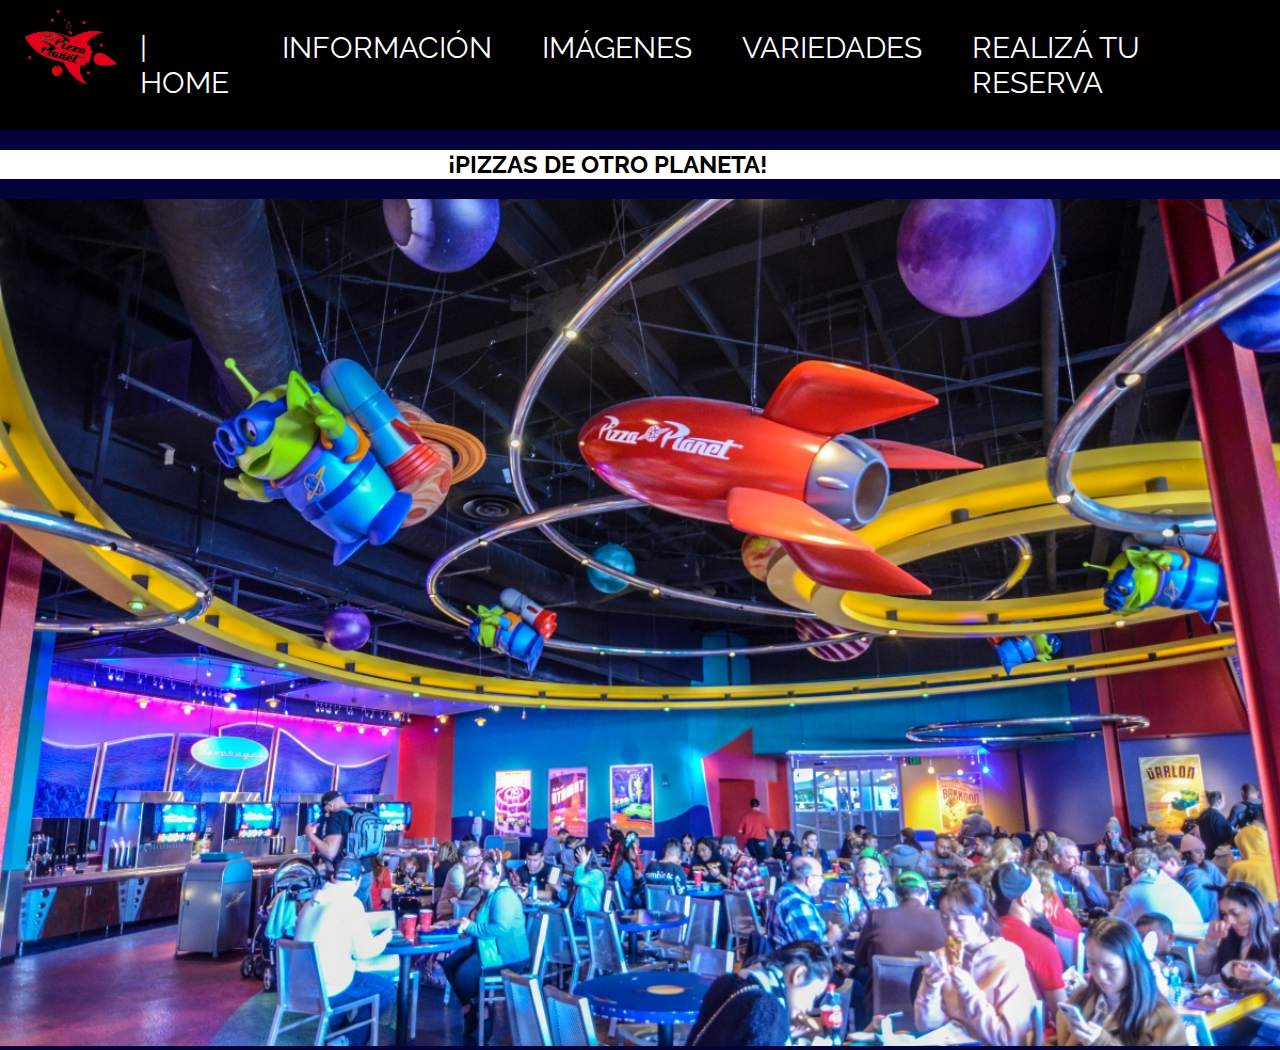
<file: index.html>
<!DOCTYPE html>
<html lang="en">
<head>
    <meta charset="UTF-8">
    <meta http-equiv="X-UA-Compatible" content="IE=edge">
    <meta name="viewport" content="width=device-width, initial-scale=1.0">
    <title>Pizza Planet</title>
    <link rel="stylesheet" href="./CSS/Style.css">
    <link rel="shortcut icon" href="./images/logo/images-removebg-preview.png" type="image/x-icon">

    <link rel="preconnect" href="https://fonts.googleapis.com">
    <link rel="preconnect" href="https://fonts.gstatic.com" crossorigin>
    <link href="https://fonts.googleapis.com/css2?family=Raleway:wght@300&display=swap" rel="stylesheet"><link rel="preconnect" href="https://fonts.googleapis.com">
    <link rel="preconnect" href="https://fonts.gstatic.com" crossorigin>
    <link href="https://fonts.googleapis.com/css2?family=Raleway:wght@300&display=swap" rel="stylesheet">

</head>
<body>
    <header>
        <div>
            <img id="log" src="./images/logo/images-removebg-preview.png" alt="Logo pizza Planet">
        </div>

        <nav>
            <ul id="navBar">
                <li>
                    <div class="men">
                        <a id= "pag" href="./index.html">| HOME</a>
                    </div>
                </li>
                <li>
                    <div class="men">
                        <a id= "pag" href="./pages/quienesSomos.html">INFORMACIÓN</a>
                    </div>
                </li>
                <li>
                    <div class="men">
                        <a id= "pag" href="./pages/galeria.html">IMÁGENES</a>
                    </div>
                </li>
                <li>
                    <div class="men">
                        <a id= "pag" href="./pages/menu.htm">VARIEDADES</a>
                    </div>
                </li>
                <li>
                    <div class="men">
                        <a id= "pag"href="./pages/reserva.html">REALIZÁ TU RESERVA</a>
                    </div>
                </li>
            </ul>
        </nav>
    </header>
    <h2 id="frase">¡PIZZAS DE OTRO PLANETA!</h2>
    <div>
        <img id="fotoPrincipal" src="./images/pizzadentro.png" alt="pizza planeta por dentro"width=600>
    </div>
    
    
</body>
</html>
</file>
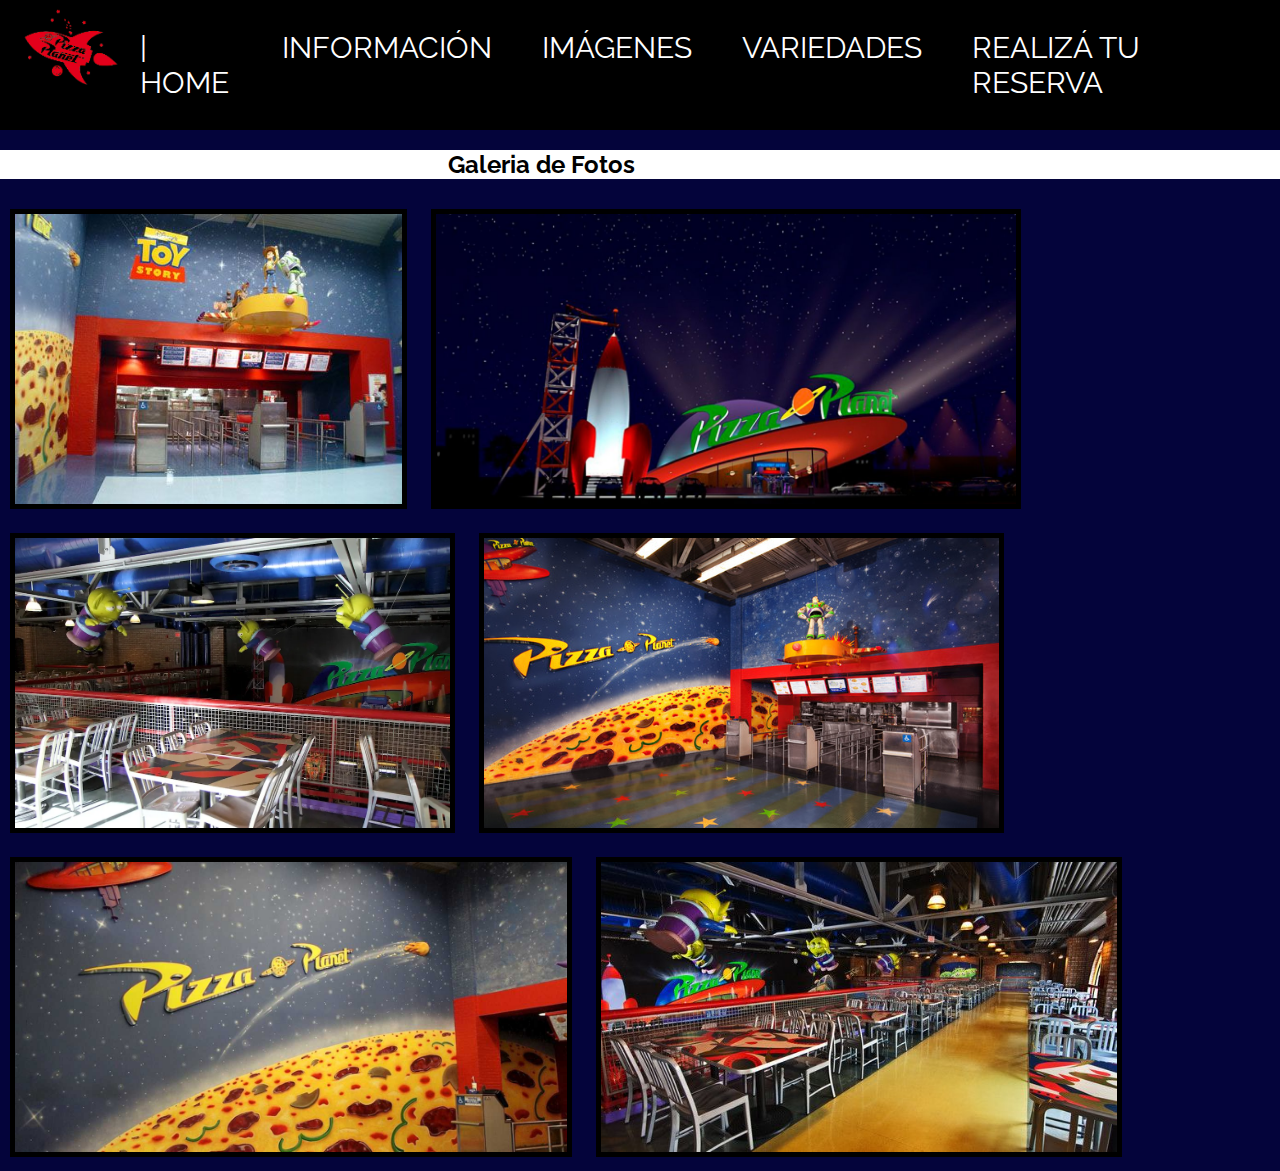
<file: pages/galeria.html>
<!DOCTYPE html>
<html lang="en">
<head>
    <meta charset="UTF-8">
    <meta http-equiv="X-UA-Compatible" content="IE=edge">
    <meta name="viewport" content="width=device-width, initial-scale=1.0">
    <title>Pizza Planet</title>
    <link rel="stylesheet" href="../CSS/Style.css">
    <link rel="shortcut icon" href="../images/logo/images-removebg-preview.png" type=image/x-icon>

    <link rel="preconnect" href="https://fonts.googleapis.com">
    <link rel="preconnect" href="https://fonts.gstatic.com" crossorigin>
    <link href="https://fonts.googleapis.com/css2?family=Raleway:wght@300&display=swap" rel="stylesheet"><link rel="preconnect" href="https://fonts.googleapis.com">
    <link rel="preconnect" href="https://fonts.gstatic.com" crossorigin>
    <link href="https://fonts.googleapis.com/css2?family=Raleway:wght@300&display=swap" rel="stylesheet">

</head>
<body>
    <header>
        <div>
            <img id="log" src="../images/logo/images-removebg-preview.png" alt="Logo pizza Planet">
        </div>

        <nav>
            <ul id="navBar">
                <li>
                    <div class="men">
                        <a id= "pag" href="../index.html">| HOME</a>
                    </div>
                </li>
                <li>
                    <div class="men">
                        <a id= "pag" href="./quienesSomos.html">INFORMACIÓN</a>
                    </div>
                </li>
                <li>
                    <div class="men">
                        <a id= "pag" href="./galeria.html">IMÁGENES</a>
                    </div>
                </li>
                <li>
                    <div class="men">
                        <a id= "pag" href="./menu.htm">VARIEDADES</a>
                    </div>
                </li>
                <li>
                    <div class="men">
                        <a id= "pag"href="./reserva.html">REALIZÁ TU RESERVA</a>
                    </div>
                </li>
            </ul>
        </nav>
    </header>
    <h2 id="frase"> Galeria de Fotos </h2>
    <section id="foto">
        <div class="galeria">
            <img class="galeriaimg"src="../images/galeria/img1.png" alt="a">
        </div>
        <div class="galeria">
            <img class="galeriaimg"src="../images/galeria/img2.png" alt="a">
        </div>
        <div class="galeria">
            <img class="galeriaimg"src="../images/galeria/img3.png" alt="a">
        </div>
        <div class="galeria">
            <img class="galeriaimg"src="../images/galeria/img4.png" alt="a">
        </div>
        <div class="galeria">
            <img class="galeriaimg"src="../images/galeria/img5.png" alt="a">
        </div>
        <div class="galeria">
            <img class="galeriaimg"src="../images/galeria/img6.png" alt="a">
        </div>
    </section>
</body>
</html>
</file>
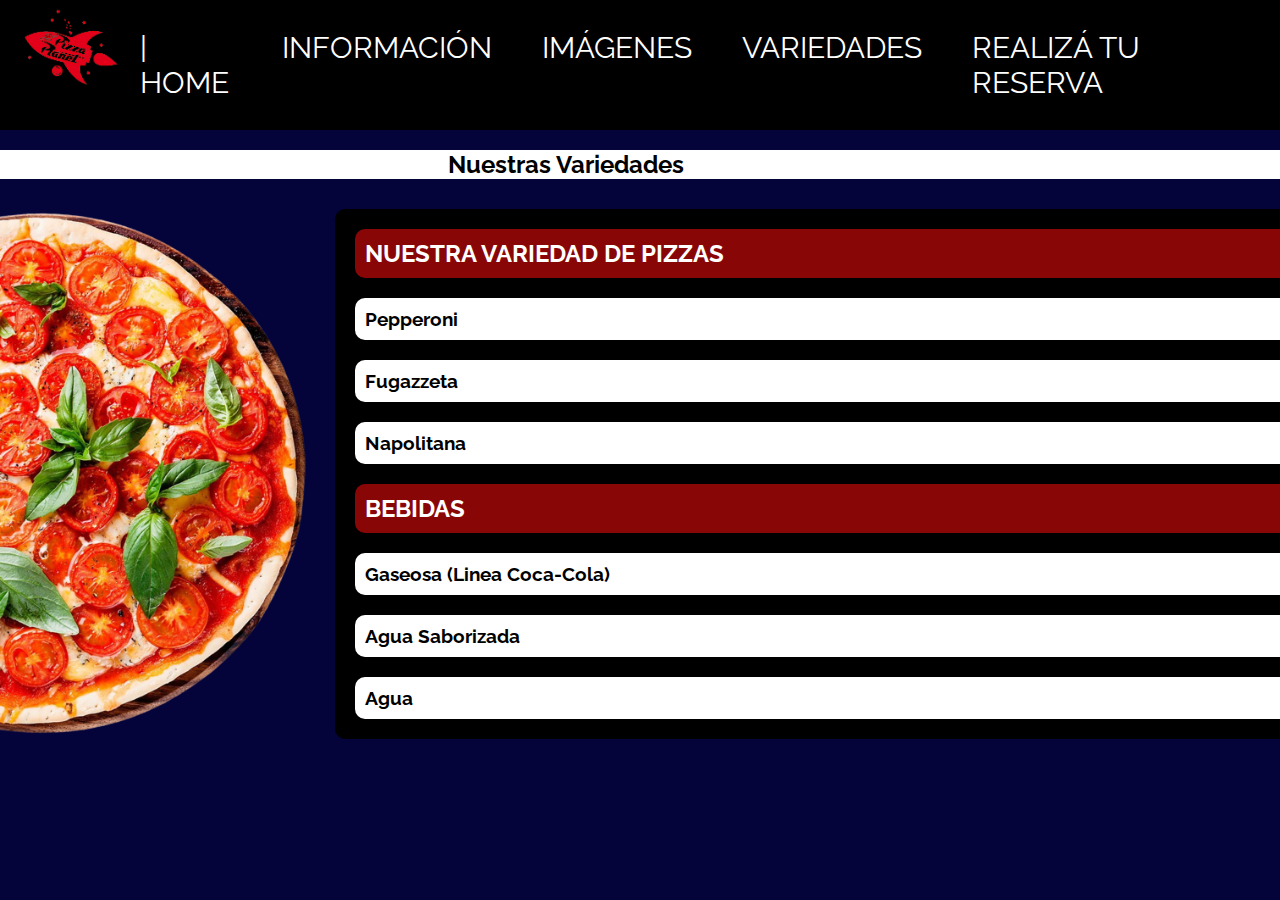
<file: pages/menu.htm>
<!DOCTYPE html>
<html lang="en">
<head>
    <meta charset="UTF-8">
    <meta http-equiv="X-UA-Compatible" content="IE=edge">
    <meta name="viewport" content="width=device-width, initial-scale=1.0">
    <title>Pizza Planet</title>
    <link rel="stylesheet" href="../CSS/Style.css">
    <link rel="shortcut icon" href="../images/logo/images-removebg-preview.png"  type=image/x-icon>
    
    <link rel="preconnect" href="https://fonts.googleapis.com">
    <link rel="preconnect" href="https://fonts.gstatic.com" crossorigin>
    <link href="https://fonts.googleapis.com/css2?family=Raleway:wght@300&display=swap" rel="stylesheet"><link rel="preconnect" href="https://fonts.googleapis.com">
    <link rel="preconnect" href="https://fonts.gstatic.com" crossorigin>
    <link href="https://fonts.googleapis.com/css2?family=Raleway:wght@300&display=swap" rel="stylesheet">
<body>
    <header>
        <div>
            <img id="log" src="../images/logo/images-removebg-preview.png" alt="Logo pizza Planet">
        </div>

        <nav>
            <ul id="navBar">
                <li>
                    <div class="men">
                        <a id= "pag" href="../index.html">| HOME</a>
                    </div>
                </li>
                <li>
                    <div class="men">
                        <a id= "pag" href="./quienesSomos.html">INFORMACIÓN</a>
                    </div>
                </li>
                <li>
                    <div class="men">
                        <a id= "pag" href="./galeria.html">IMÁGENES</a>
                    </div>
                </li>
                <li>
                    <div class="men">
                        <a id= "pag" href="./menu.htm">VARIEDADES</a>
                    </div>
                </li>
                <li>
                    <div class="men">
                        <a id= "pag"href="./reserva.html">REALIZÁ TU RESERVA</a>
                    </div>
                </li>
            </ul>
        </nav>
    </header>
    <h2 id="frase"> Nuestras Variedades </h2>
    <div id="pizza">
        <img id="pizzaimg" src="../images/pizzasf.png.png" alt="pizza planeta">
    </div>
    <section id="varied">
        <div class="Titu">
            <h2>NUESTRA VARIEDAD DE PIZZAS</h2>
        </div>
        <div id="variedades">
            <ul>
                <div class="menu">
                    <li>
                        <h3>Pepperoni</h3>
                    </li>
                </div>
                <div class="menu">
                    <li>
                        <h3>Fugazzeta</h3>
                    </li>
                </div>
                <div class="menu">
                    <li>
                        <h3>Napolitana</h3>
                    </li>
                </div>
            </ul>
        </div>
        <div class="Titu">
            <h2>BEBIDAS</h2>
        </div>
        <div id="variedades">
            <ul>
                <div class="menu">
                    <li>
                        <h3>Gaseosa (Linea Coca-Cola)</h3>
                    </li>
                </div>
                <div class="menu">
                    <li>
                        <h3>Agua Saborizada</h3>
                    </li>
                </div>
                <div class="menu">
                    <li>
                        <h3>Agua</h3>
                    </li>
                </div>
    </section>

</body>
</html>
</file>
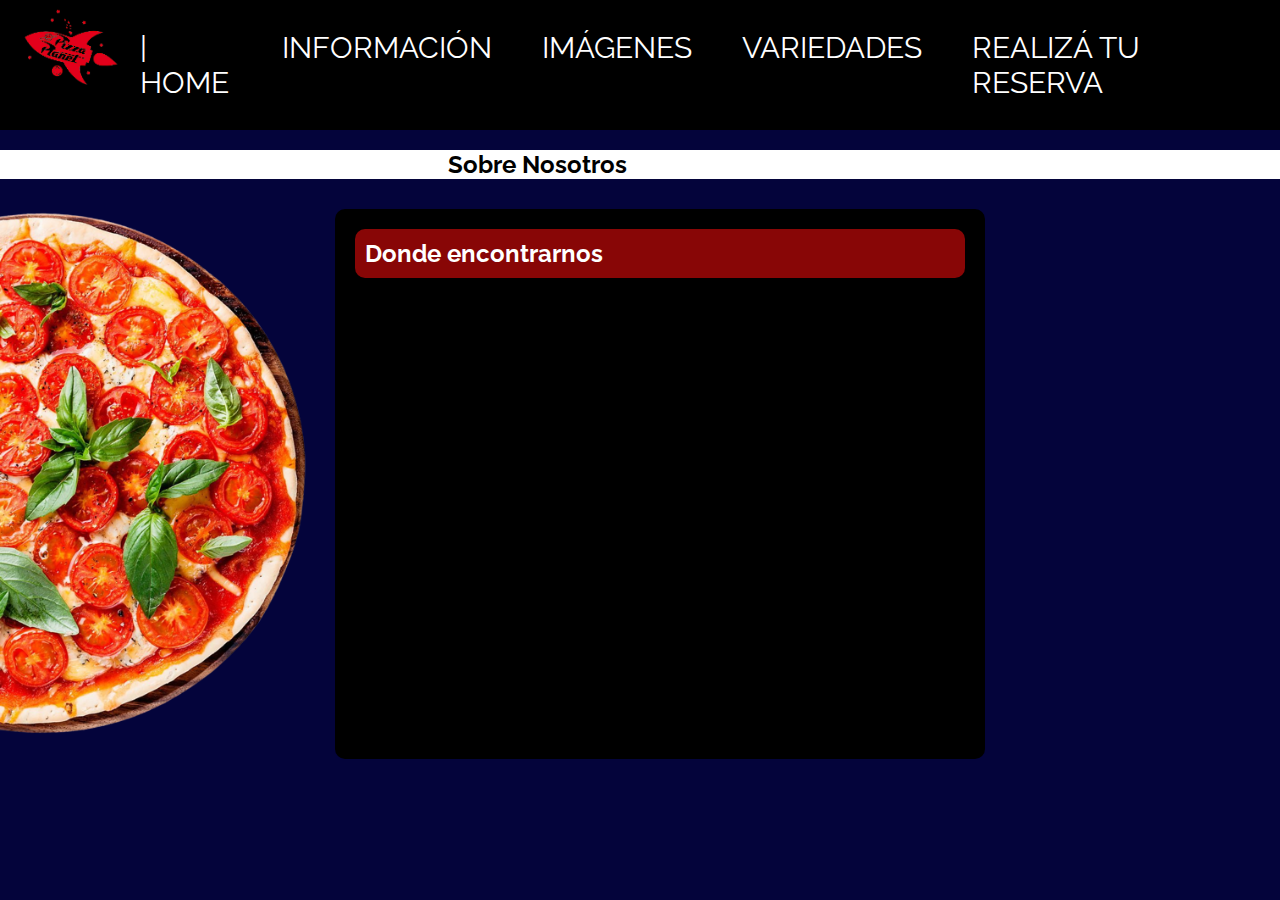
<file: pages/quienesSomos.html>
<!DOCTYPE html>
<html lang="en">
<head>
    <meta charset="UTF-8">
    <meta http-equiv="X-UA-Compatible" content="IE=edge">
    <meta name="viewport" content="width=device-width, initial-scale=1.0">
    <title>Pizza Planet</title>
    <link rel="stylesheet" href="../CSS/Style.css">
    <link rel="shortcut icon" href="../images/logo/images-removebg-preview.png" type="image/x-icon">

    <link rel="preconnect" href="https://fonts.googleapis.com">
    <link rel="preconnect" href="https://fonts.gstatic.com" crossorigin>
    <link href="https://fonts.googleapis.com/css2?family=Raleway:wght@300&display=swap" rel="stylesheet"><link rel="preconnect" href="https://fonts.googleapis.com">
    <link rel="preconnect" href="https://fonts.gstatic.com" crossorigin>
    <link href="https://fonts.googleapis.com/css2?family=Raleway:wght@300&display=swap" rel="stylesheet">

</head>
<body>
    <header>
        <div>
            <img id="log" src="../images/logo/images-removebg-preview.png" alt="Logo pizza Planet">
        </div>

        <nav>
            <ul id="navBar">
                <li>
                    <div class="men">
                        <a id= "pag" href="../index.html">| HOME</a>
                    </div>
                </li>
                <li>
                    <div class="men">
                        <a id= "pag" href="./quienesSomos.html">INFORMACIÓN</a>
                    </div>
                </li>
                <li>
                    <div class="men">
                        <a id= "pag" href="./galeria.html">IMÁGENES</a>
                    </div>
                </li>
                <li>
                    <div class="men">
                        <a id= "pag" href="./menu.htm">VARIEDADES</a>
                    </div>
                </li>
                <li>
                    <div class="men">
                        <a id= "pag"href="./reserva.html">REALIZÁ TU RESERVA</a>
                    </div>
                </li>
            </ul>
        </nav>
    </header>
    <h2 id="frase"> Sobre Nosotros </h2>
    <div id="pizza">
        <img id="pizzaimg" src="../images/pizzasf.png.png" alt="pizza planeta">
    </div>
    <section id="map">
        <div>
            <h2 class="Titu">Donde encontrarnos</h2>
        </div>
        <div id="mapa">
            <iframe src="https://www.google.com/maps/embed?pb=!1m18!1m12!1m3!1d65360946.05031238!2d-130.93142822089928!3d0.9095956428631019!2m3!1f0!2f0!3f0!3m2!1i1024!2i768!4f13.1!3m3!1m2!1s0x88dd7f011511f27f%3A0x7f78419a28b912de!2sPizza%20Planet!5e0!3m2!1ses!2sar!4v1686439786440!5m2!1ses!2sar" width="600" height="450" style="border:0;" allowfullscreen="" loading="lazy" referrerpolicy="no-referrer-when-downgrade"></iframe>
        </div>
        
    </section>

</body>
</html>
</file>
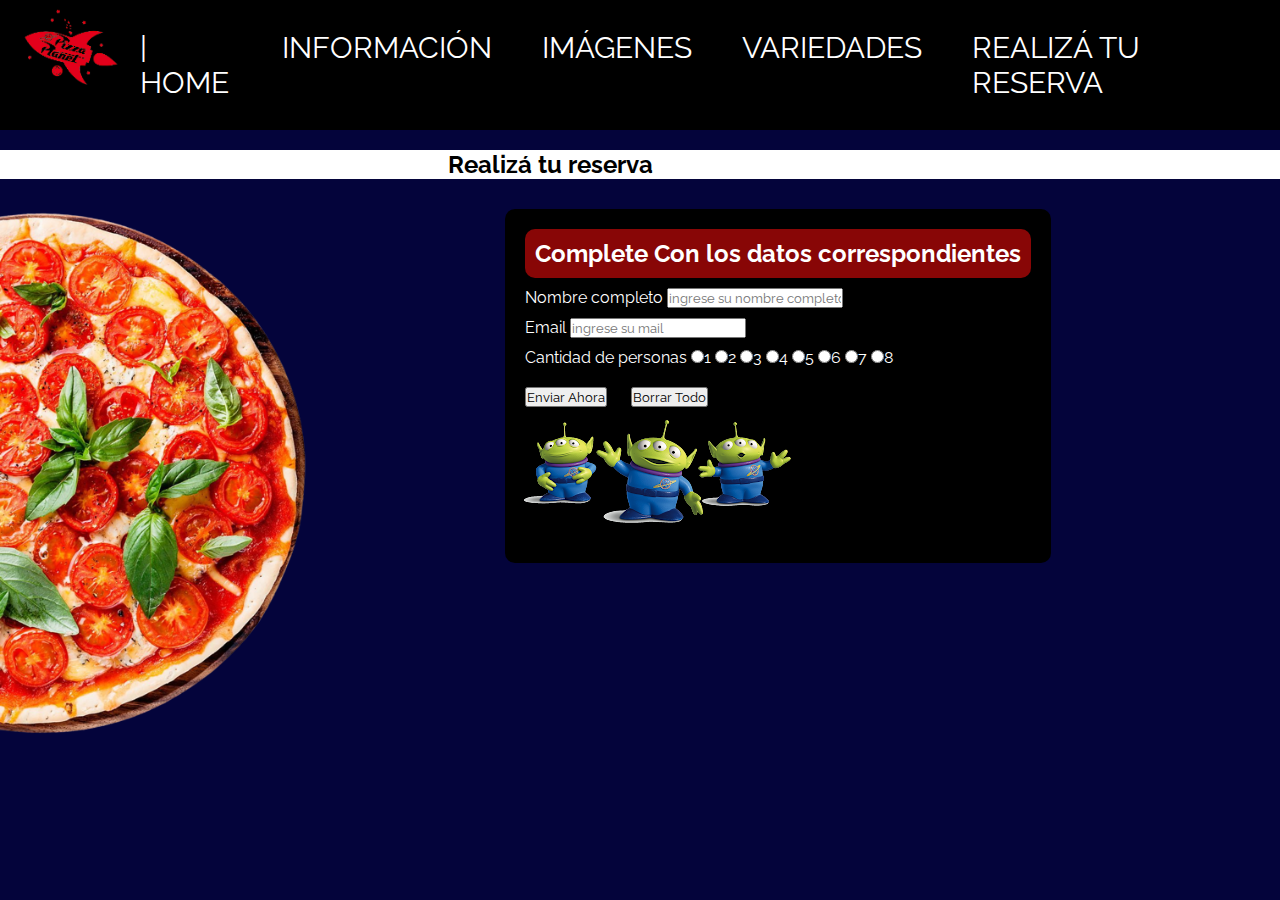
<file: pages/reserva.html>
<!DOCTYPE html>
<html lang="en">
<head>
    <meta charset="UTF-8">
    <meta http-equiv="X-UA-Compatible" content="IE=edge">
    <meta name="viewport" content="width=device-width, initial-scale=1.0">
    <title>Pizza Planet</title>
    <link rel="stylesheet" href="../CSS/Style.css">
    <link rel="shortcut icon" href="../images/logo/images-removebg-preview.png" type=image/x-icon>

    <link rel="preconnect" href="https://fonts.googleapis.com">
    <link rel="preconnect" href="https://fonts.gstatic.com" crossorigin>
    <link href="https://fonts.googleapis.com/css2?family=Raleway:wght@300&display=swap" rel="stylesheet"><link rel="preconnect" href="https://fonts.googleapis.com">
    <link rel="preconnect" href="https://fonts.gstatic.com" crossorigin>
    <link href="https://fonts.googleapis.com/css2?family=Raleway:wght@300&display=swap" rel="stylesheet">

</head>
<body>
    <header>
        <div>
            <img id="log" src="../images/logo/images-removebg-preview.png" alt="Logo pizza Planet">
        </div>

        <nav>
            <ul id="navBar">
                <li>
                    <div class="men">
                        <a id= "pag" href="../index.html">| HOME</a>
                    </div>
                </li>
                <li>
                    <div class="men">
                        <a id= "pag" href="./quienesSomos.html">INFORMACIÓN</a>
                    </div>
                </li>
                <li>
                    <div class="men">
                        <a id= "pag" href="./galeria.html">IMÁGENES</a>
                    </div>
                </li>
                <li>
                    <div class="men">
                        <a id= "pag" href="./menu.htm">VARIEDADES</a>
                    </div>
                </li>
                <li>
                    <div class="men">
                        <a id= "pag"href="./reserva.html">REALIZÁ TU RESERVA</a>
                    </div>
                </li>
            </ul>
        </nav>
    </header>
    <h2 id="frase">Realizá tu reserva</h2>
    <div id="pizza">
        <img id="pizzaimg" src="../images/pizzasf.png.png" alt="pizza planeta">
    </div>

    <section id="reserv">
        <div class="Titu">
            <h2>Complete Con los datos correspondientes</h2>
        </div>
        <form action="">
            <div id="formu">
                <label for="nombre">
                    Nombre completo
                </label>
                <input type="text" name="nombre" id="nombre" placeholder="ingrese su nombre completo"required>
            </div>
            <div id="formu">
                <label for="mail">
                    Email
                </label>
                <input type="email" name="mail" id="mail"placeholder="ingrese su mail"required>
            </div>
            <div id="formu">
                <label for="cantidad">
                    Cantidad de personas
                </label>
                <input type="radio" name="cantidad" value="1">1
                <input type="radio"name="cantidad" value="2">2
                <input type="radio"name="cantidad" value="3">3
                <input type="radio"name="cantidad" value="4">4
                <input type="radio"name="cantidad" value="5">5
                <input type="radio"name="cantidad" value="6">6
                <input type="radio"name="cantidad" value="7">7
                <input type="radio"name="cantidad" value="8">8
            </div>
            <input id=formuEnviar type="submit" value="Enviar Ahora">
            <input id=formuEnviar type="reset" value="Borrar Todo">
        </form>
        <div>
            <img id="imgform" src="../images/marcianos-sf.png" alt="Marcianos de Toy story">
        </div>
    

    </section>
    
</body>
</html>
</file>
<file: CSS/Style.css>
*{
    margin:0;
    padding: 0;
    box-sizing: border-box;
    font-family: 'Raleway', sans-serif;
}
body{
    background-color: rgb(4, 4, 59);
}

#log{
    height: 100px;
    margin-left: 20px;
}
header{
    background-color: black;
    display: flex;

}
#navBar{
    display: flex;
    list-style: none;
    position: relative;
    /* Ver que onda despues */
    right: 0%;
}
.men{
    /*  background-color: rgb(136, 6, 6);*/
    margin: 20px 20px 20px 10px;
    padding: 10px;
    border-radius: 10px;
}
#pag{
    color: white;
    text-decoration: none;
    font-size: 30px;
    border: 50px;

}
#fotoPrincipal{

    width: 100%;
}
#frase{
    padding-left: 35%;
    background-color: white;
    margin-bottom: 20px;
    margin-top: 20px;
}
#reserv{
    border-radius: 10px;
    margin: 10px; 
    margin-left: 180px;
    padding: 10px;
    display: inline-block;
    background-color: black;
    position: absolute;
}
#formu{
    color: white;
    margin: 10px;
}
#formuEnviar{
    color: black;
    margin: 10px;
}
.Titu{
    background-color: rgb(136, 6, 6);
    color: white;
    border-radius: 10px;
    margin: 10px;
    padding: 10px;
}
#pizza{
    display: inline-block;
}
#pizzaimg{
    height: 550px;
}
#varied{
    border-radius: 10px;
    height: 530px;
    width: 1000px;
    margin: 10px;
    padding: 10px;
    display: inline-block;
    background-color: black;
    position: absolute;
}
.menu{
    background-color: white;
    margin: 20px 20px 20px 10px;
    padding: 10px;
    border-radius: 10px;
}
#map{
    border-radius: 10px;
    height: 550px;
    width: 650px;
    margin: 10px;
    padding: 10px;
    display: inline-block;
    background-color: black;
    position: absolute;

}
#mapa{
    padding: 10px;
}
#info{
    border-radius: 10px;
    height: 550px;
    width: 650px;
    margin: 10px;
    padding: 10px;
    display: inline-block;
    background-color: black;


}
.foto{
    display: flex;
}
.galeria{
    margin: 10px;
    display: inline-block;
    position: relative;
}
.galeriaimg{
    height: 300px;
    background-color: black;
    padding: 5px;
}
.men:hover{
    background-image: url(../images/logo/galaxy.jpg); opacity: 80%;
    border: solid; color: blue;
}
.lin{
    color: white;
    margin: 20px 20px 20px 10px;
    padding: 10px;
}
</file>
